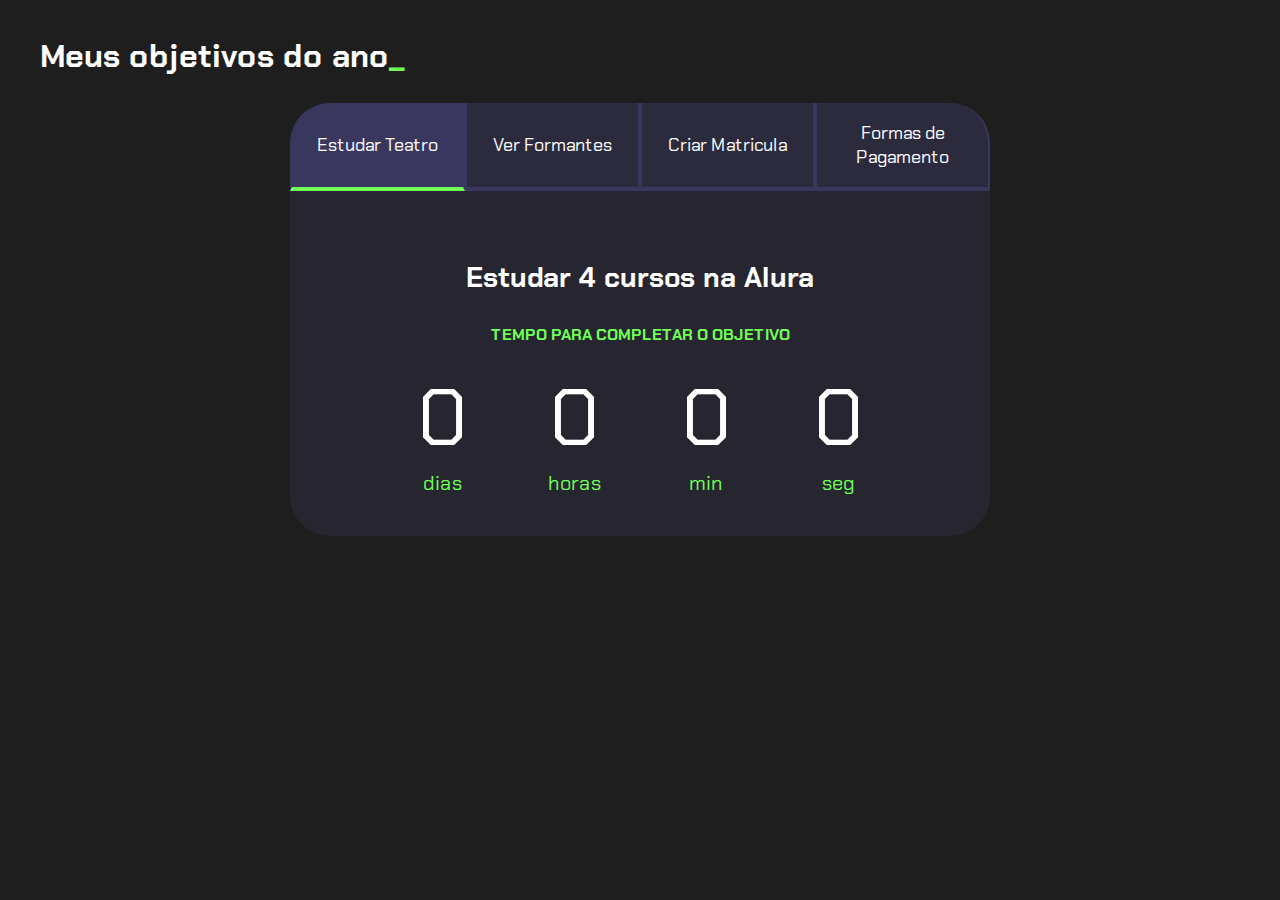
<file: Projeto de Vida Roni04/index.html>
<!DOCTYPE html>
<html lang="pt-br">

<head>
    <meta charset="UTF-8">
    <meta name="viewport" content="width=device-width, initial-scale=1.0">
    <title>Meus objetivos do ano</title>
    <link rel="stylesheet" href="style.css">
</head>

<body>
    <section class="conteudo-principal">
        <h2 class="titulo-principal">Meus objetivos do ano<span>_</span></h2>
        <div class="conteudo">
            <div class="botoes">
                <button class="botao ativo">Estudar Teatro</button>
                <button class="botao">Ver Formantes</button>
                <button class="botao">Criar Matricula</button>
                <button class="botao">Formas de Pagamento</button>
            </div>
            <div class="abas-textos">
                <div class="aba-conteudo ativo">
                    <h3 class="aba-conteudo-titulo-principal">Estudar 4 cursos na Alura</h3>
                    <h4 class="aba-conteudo-titulo-secundario">Tempo para completar o objetivo</h4>
                    <div class="contador">
                        <div class="contador-digito">
                            <p class="contador-digito-numero" id="dias0"></p>
                            <p class="contador-digito-texto">dias</p>
                        </div>
                        <div class="contador-digito">
                            <p class="contador-digito-numero" id="horas0"></p>
                            <p class="contador-digito-texto">horas</p>
                        </div>
                        <div class="contador-digito">
                            <p class="contador-digito-numero" id="min0"></p>
                            <p class="contador-digito-texto">min</p>
                        </div>
                        <div class="contador-digito">
                            <p class="contador-digito-numero" id="seg0"></p>
                            <p class="contador-digito-texto">seg</p>
                        </div>
                    </div>
                </div>
                <div class="aba-conteudo">
                    <h3 class="aba-conteudo-titulo-principal">Formantes</h3>
                    <h4 class="aba-conteudo-titulo-secundario">Tempo para completar o objetivo</h4>
                    <div class="contador">
                        <div class="contador-digito">
                            <p class="contador-digito-numero" id="dias1"></p>
                            <p class="contador-digito-texto">dias</p>
                        </div>
                        <div class="contador-digito">
                            <p class="contador-digito-numero" id="horas1"></p>
                            <p class="contador-digito-texto">horas</p>
                        </div>
                        <div class="contador-digito">
                            <p class="contador-digito-numero" id="min1"></p>
                            <p class="contador-digito-texto">min</p>
                        </div>
                        <div class="contador-digito">
                            <p class="contador-digito-numero" id="seg1"></p>
                            <p class="contador-digito-texto">seg</p>
                        </div>
                    </div>
                </div>
                <div class="aba-conteudo">
                    <h3 class="aba-conteudo-titulo-principal">Criar um portfolio com os meus 3 melhores projetos</h3>
                    <h4 class="aba-conteudo-titulo-secundario">Sua Matricula</h4>
                    <div class="contador">
                        <div class="contador-digito">
                            <p class="contador-digito-numero" id="dias2"></p>
                            <p class="contador-digito-texto">dias</p>
                        </div>
                        <div class="contador-digito">
                            <p class="contador-digito-numero" id="horas2"></p>
                            <p class="contador-digito-texto">horas</p>
                        </div>
                        <div class="contador-digito">
                            <p class="contador-digito-numero" id="min2"></p>
                            <p class="contador-digito-texto">min</p>
                        </div>
                        <div class="contador-digito">
                            <p class="contador-digito-numero" id="seg2"></p>
                            <p class="contador-digito-texto">seg</p>
                        </div>
                    </div>
                </div>
                <div class="aba-conteudo">
                    <h3 class="aba-conteudo-titulo-principal">Atualizar meu curriculo com os certificados da Alura</h3>
                    <h4 class="aba-conteudo-titulo-secundario">Metodos de Pagamento</h4>
                    <div class="contador">
                        <div class="contador-digito">
                            <p class="contador-digito-numero" id="dias3"></p>
                            <p class="contador-digito-texto">dias</p>
                        </div>
                        <div class="contador-digito">
                            <p class="contador-digito-numero" id="horas3"></p>
                            <p class="contador-digito-texto">horas</p>
                        </div>
                        <div class="contador-digito">
                            <p class="contador-digito-numero" id="min3"></p>
                            <p class="contador-digito-texto">min</p>
                        </div>
                        <div class="contador-digito">
                            <p class="contador-digito-numero" id="seg3"></p>
                            <p class="contador-digito-texto">seg</p>
                        </div>
                    </div>
                </div>
            </div>
        </div>
    </section>
    <script src="main.js"></script>
</body>

</html>
</file>
<file: Projeto de Vida Roni04/style.css>
@import url('https://fonts.googleapis.com/css2?family=Chakra+Petch:wght@400;700&display=swap');

:root {
    --cor-de-fundo: #1E1E1E;
    --verde: #6FFF57;
    --branco: #FFFFFF;
    --botao-ativo: #3A375E;
    --botao-inativo: rgba(58, 55, 94, 0.5);
    --texto-fundo: rgba(58, 55, 94, 0.3);
}

body {
    background-color: var(--cor-de-fundo);
    color: var(--branco);
    font-family: 'Chakra Petch', sans-serif;
}


.conteudo-principal {
    display: flex;
    flex-direction: column;
    justify-content: center;
    align-items: center;
    max-width: 1200px;
    width: 100%;
    margin: 0 auto;
}

.titulo-principal {
    text-align: left;
    width: 100%;
    font-size: 32px;
}

.titulo-principal span {
    color: var(--verde);
}


.botao {
    font-family: 'Chakra Petch', sans-serif;
    background-color: var(--botao-inativo);
    color: var(--branco);
    display: flex;
    justify-content: center;
    padding: 1em;
    font-size: 18px;
    align-items: center;
    width: 100%;
    border-bottom: 4px solid var(--botao-ativo);
    border-left: 2px solid var(--botao-ativo);
    border-right: 2px solid var(--botao-ativo);
    border-top: none;
}

.botao:first-child {
    border-radius: 40px 40px 0 0;
}

.botoes {
    display: block;
}

.botao.ativo{
    background-color: var(--botao-ativo);
    border-bottom: 4px solid var(--verde);
}

.abas-textos{
    background-color: var(--texto-fundo);
    padding: 40px;
    border-radius: 0 0 40px 40px;
}
.aba-conteudo.ativo{
    display:block;
}

.aba-conteudo{
    display: none;
}

.aba-conteudo-titulo-principal{
    font-size: 28px;
    text-align: center;
}
.aba-conteudo-titulo-secundario{
    text-align: center;
    color: var(--verde);
    text-transform: uppercase;
}

.contador{
    display:flex;
    justify-content: center;
    flex-wrap: wrap;
}
.contador-digito{
    padding: 0 16px;
    text-align: center;
    min-width: 100px;
}

.contador-digito-numero{
    font-size: 80px;
    margin: 0;

}

.contador-digito-texto{
    color: var(--verde);
    font-size: 20px;
    margin: 0;

}

@media screen and (min-width: 768px) {
    .botoes {
        display: flex;
    }

    .botao:first-child {
        border-radius: 40px 0 0 0;
    }

    .botao:last-child {
        border-radius: 0 40px 0 0;
    }
}
</file>
